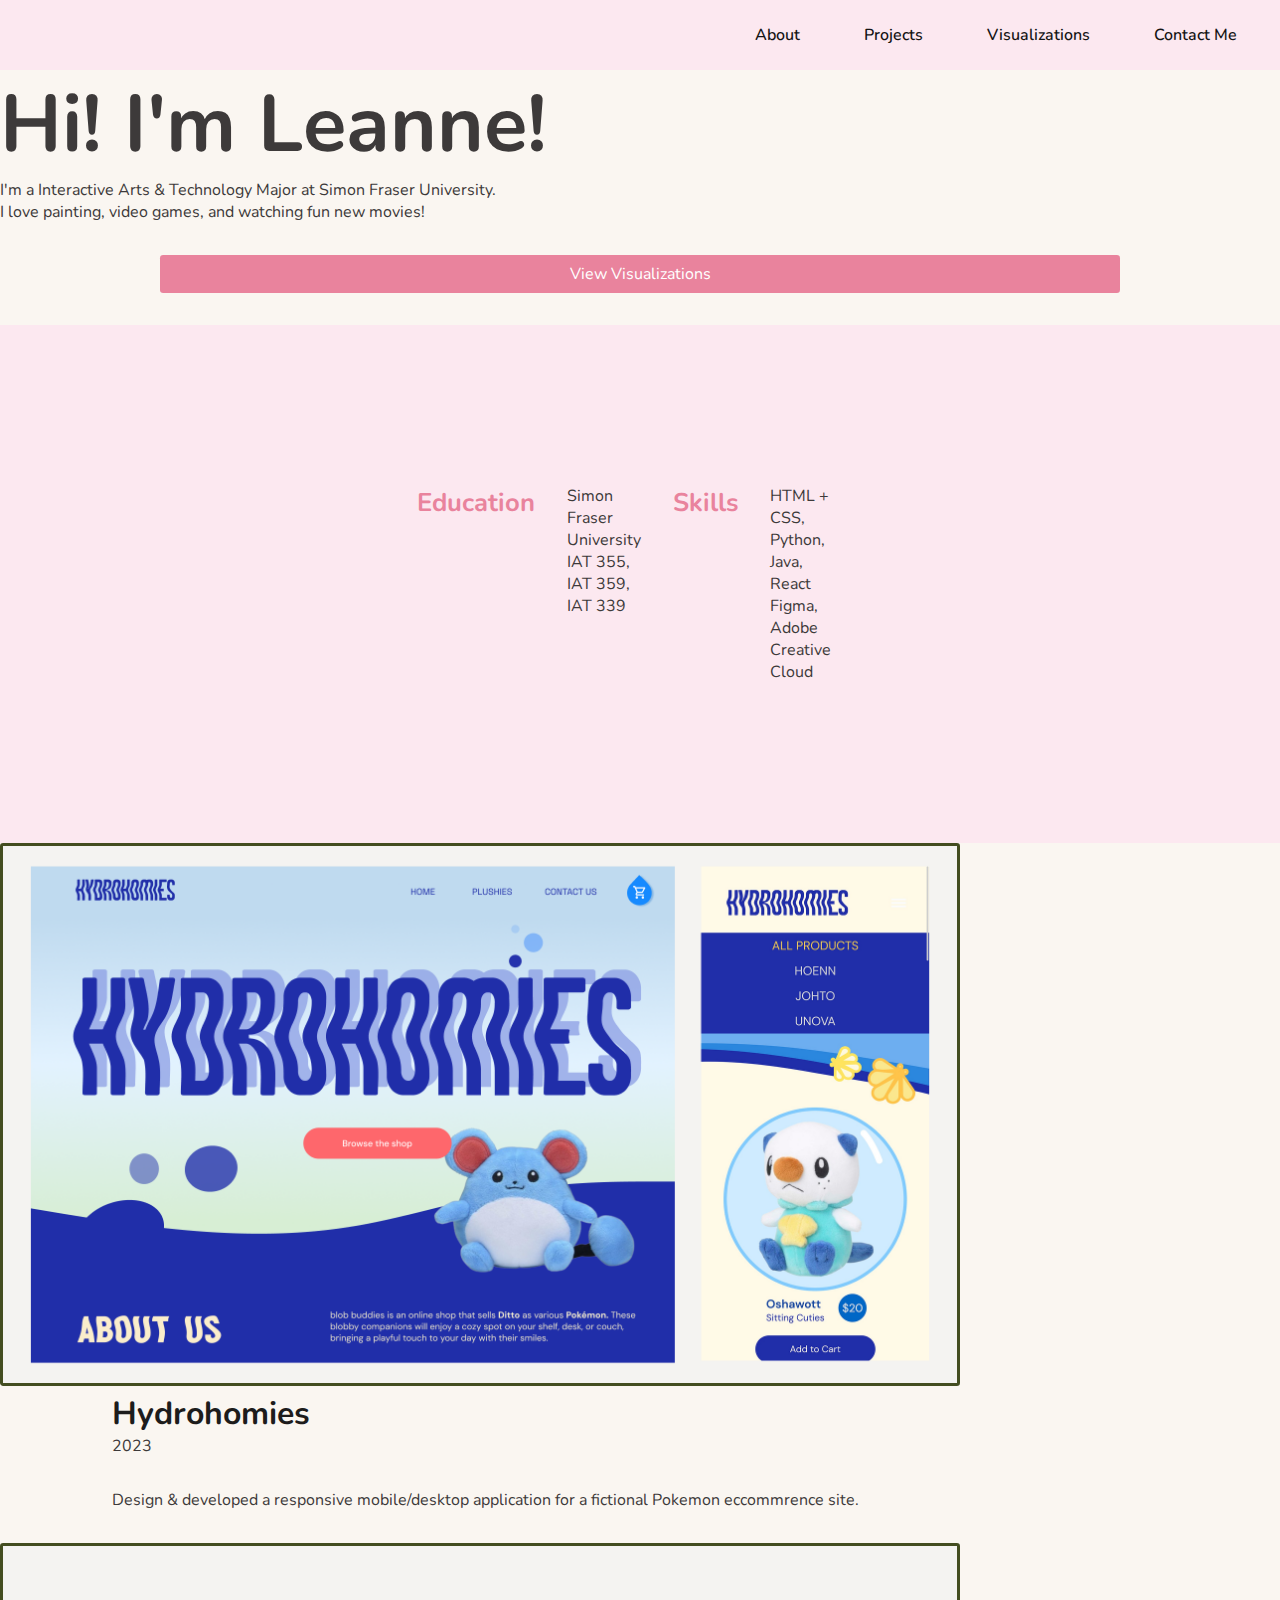
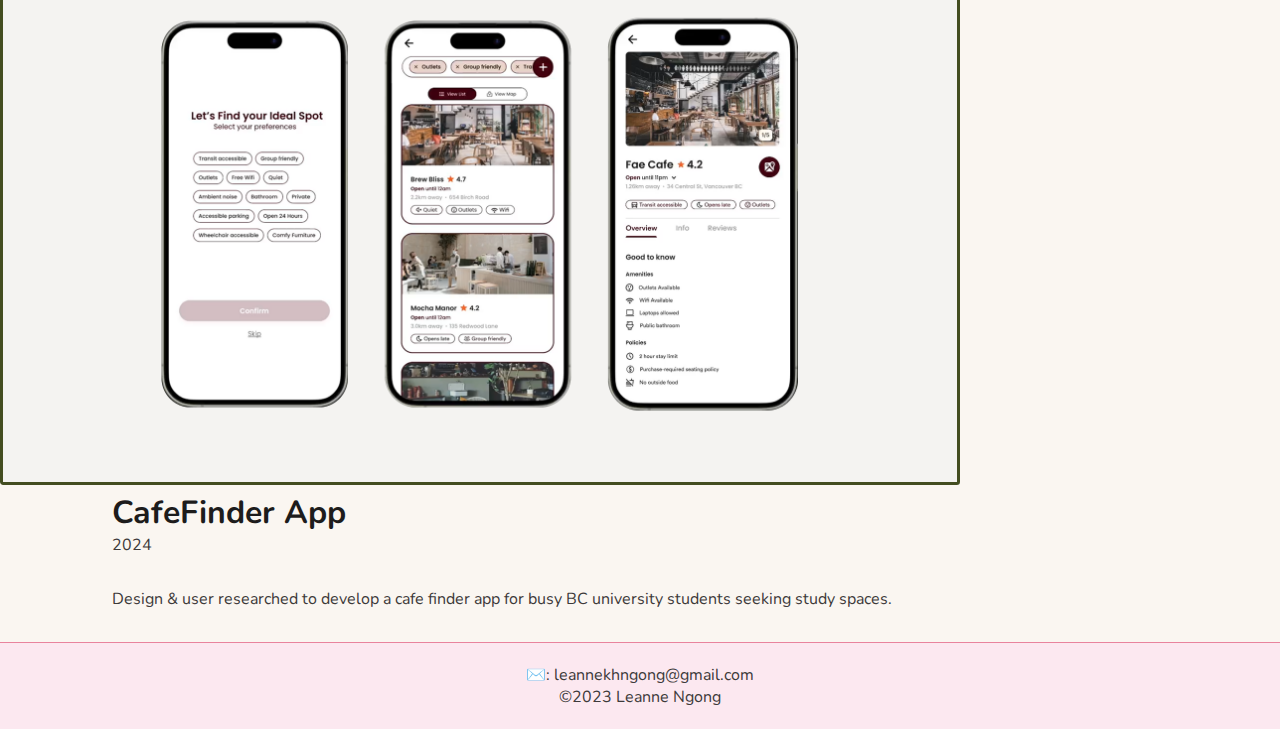
<file: index.html>
<!DOCTYPE html>
<html lang="en">

<head>
  <meta charset="UTF-8">
  <meta name="viewport" content="width=device-width, initial-scale=1">
  <title>A2: Leanne's Personal Website</title>

  <!--STYLE SHEET LINKAGE-->
  <link rel="stylesheet" href="style.css">

  <!--FONT-->
  <link href='https://fonts.googleapis.com/css?family=Nunito' rel='stylesheet'>
  
  <!--IMG-->


</head>

<body>
  <!--NAV BAR-->
  <nav class="main-nav">
    <a class="nav-item" href="">About</a>
    <a class="nav-item" href="">Projects</a>
    <a class="nav-item" href="">Visualizations</a>
    <a class="nav-item" href="#footer-link">Contact Me</a>


  </nav>

  <!--HERO SECTION-->
  <div class="about grid">
    <h1 class="Intro">Hi! I'm Leanne!</h1>
    <p>I'm a Interactive Arts & Technology Major at Simon Fraser
      University.
    </p>
    <p> I love painting, video games, and watching fun new movies!
    </p>

    <!--Button to Go to Visualizations-->
    <div class="visual-button">
      View Visualizations
    </div>
  </div>

  <div class="education-skills-section">

    <h2>Education</h2>
    <div>
      <p>Simon Fraser University</p>
      <p>IAT 355, IAT 359, IAT 339</p>
    </div>

    <h3>Skills</h3>
    <div>
      <p>HTML + CSS, Python, Java, React</p>
      <p>Figma, Adobe Creative Cloud
    </div>
  </div>

  <!--EXPERIENCE AND PROJECT SECTION-->
 
  <div class="experience-section">
    <div class="exp-container">
      <img class="exp-img" src="img/hydrohomies.png"     alt="image of hydrohomies plush shop desktop linking to hydrohomies case study">
    </div>
    <div class="exp-text-container">
      <h4>Hydrohomies</h4>
      <p>2023</p>
      <p class="exp-description">Design & developed a responsive mobile/desktop application 
        for a fictional Pokemon eccommrence site.
      </p>
    </div>
  </div>

  <div class="experience-section">
    <div class="exp-container">
      <img class="exp-img" src="img/cafefinder.png" alt="image of cafefinder app case study">
    </div>
    <div class="exp-text-container">
      <h5>CafeFinder App</h5>
      <p>2024</p>
      <p class="exp-description">Design & user researched to develop a cafe finder app for busy BC university students seeking study spaces.
      </p>
    </div>
  </div>



  <!-- FOOTER CONTACT ME -->
  <footer id="footer-link">
    <div class="footer-content">
      <p class="footer-email">✉️: leannekhngong@gmail.com
      </p>
      <p class="footer-email">©2023 Leanne Ngong</p>
    </div>
  </footer>

</body>



















</html>
</file>
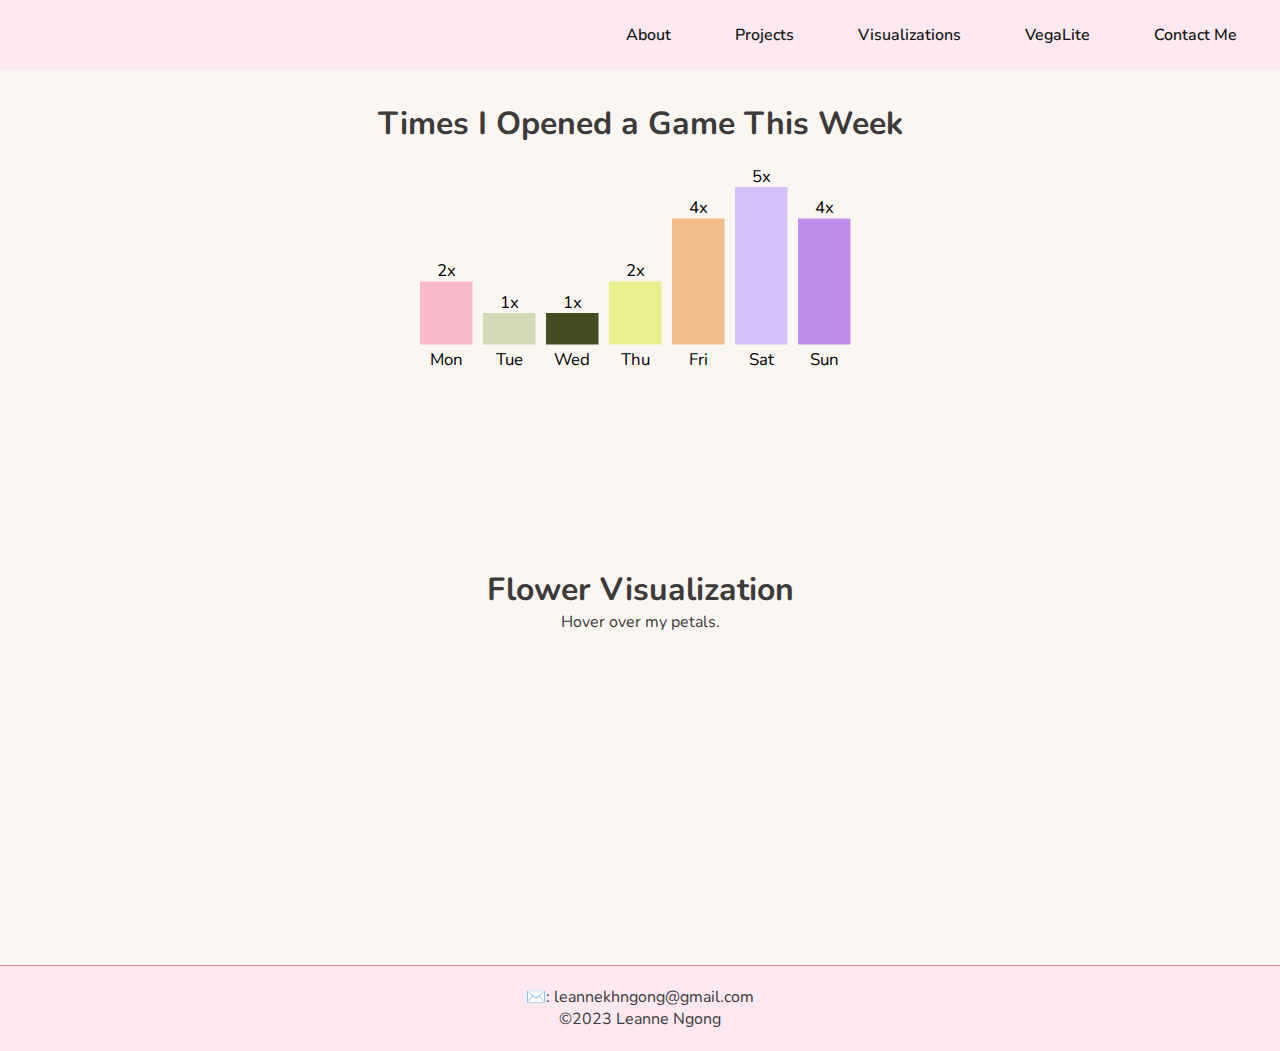
<file: visualizations.html>
<!DOCTYPE html>
<html lang="en">

<head>
  <meta charset="UTF-8">
  <meta name="viewport" content="width=device-width, initial-scale=1">
  <title>A2: Leanne's Personal Website</title>

  <!--STYLE SHEET LINKAGE-->
  <link rel="stylesheet" href="style.css">

  <!--FONT-->
  <link href='https://fonts.googleapis.com/css?family=Nunito' rel='stylesheet'>

  <!--IMG-->


</head>

<body>
  <!--NAV BAR-->
  <nav class="main-nav">
    <a class="nav-item" href="index.html">About</a>
    <a class="nav-item" href="index.html#experience-section">Projects</a>
    <a class="nav-item" href="visualizations.html">Visualizations</a>
    <a class="nav-item" href="vegalite.html">VegaLite</a>
    <a class="nav-item" href="#footer-link">Contact Me</a>
  </nav>

  <div class="visBarGraph">
    <!--First Visualization-->
    <h1>Times I Opened a Game This Week</h1>
    <svg id="gameGraph" viewBox="0 0 500 250" width="100%"></svg>
  </div>

  <div class="visDrawing">
    <!--Second Visualization-->
    <h2>Flower Visualization</h2>
    <p>Hover over my petals.</p>
    <svg id="flowerSVG" width="300" height="300"></svg>
  </div>


  <!-- FOOTER CONTACT ME -->
  <footer id="footer-link">
    <div class="footer-content">
      <p class="footer-email">✉️: leannekhngong@gmail.com
      </p>
      <p class="footer-email">©2023 Leanne Ngong</p>
    </div>
  </footer>

  <script src="vis.js">

    
  </script>

</body>

</html>
</file>
<file: style.css>
/* GENERAL */
* {
  box-sizing: border-box;
  margin: 0;
  padding: 0;
  font-family: 'Nunito';
}

p {
  color: #3d3a3a;
}


img {
  max-width: 100%;
  height: auto;
}


/* NAV */
.main-nav {
  display: flex;
  justify-content: end;
  padding: 1.5rem 0.7rem;
  background-color: rgb(252, 232, 240);
}

.nav-item {
  margin: 0 2rem;
  color: rgb(20, 20, 20);
  text-decoration: none;
  font-weight: 550;

}

/*BODY*/

body {
  background-color: rgb(250, 246, 241);
}

#about {
  padding: 10rem 0;
  place-items: center;
  margin: 9.5rem;
  display: grid;
}


.visual-button {
  background-color: #e9839d;
  text-align: center;
  padding: 0.5rem 0.5rem;
  margin: 2rem 10rem;
  border-radius: 0.2rem;
  color: #ffffff;
  text-decoration: none;
}

h1 {
  font-size: 5rem;
  color: #3d3a3a;
}

/*EDUCATION SECTION */
.education-skills-section {
  background-color: rgb(252, 232, 240);
  display: flex;
  justify-content: center;
  padding: 10rem 30rem;
}

.education-skills-section p {
  margin: 0 2rem;
}

h2,
h3 {
  font-size: 1.6rem;
  color: #E9839D;
}


/*EXPERIENCE SECTION */
#experience-section, #experience-section2 {
  display: flex;
  justify-content: center;
  padding: 10rem 17rem;
  background-color: #d1dab5;
}

.exp-img {
  border: 0.2rem solid #434d20;
  border-radius: 0.2rem;
  width: 60rem;
  height: auto;
}

.exp-text-container {
  margin: 0 7rem;
}

.exp-text-container h4 {
  font-size: 2rem;
  color: #1d1c1c;

}

.exp-text-container h5 {
  font-size: 2rem;
  color: #1d1c1c;

}

.exp-description {
  margin: 2rem 0;


}

/* vegalite  */
.vis-title{
  font-size: 2rem;
  color:#3d3a3a;
  display: grid;
  justify-content: center;
}

.vega-container{
  display: grid;
  justify-content: center;
  margin-top: 5rem;
  margin-bottom: 10rem;
}

.scroll-x-container {
    max-width: 50rem;
    overflow-x: auto;
    overflow-y: hidden; 
}

.vega-desc{
  text-align: center;
  max-width: 50rem;
  margin-bottom: 2rem;
}






/*FOOTER CONTACT SECTION*/
.footer-content {
  text-align: center;
  background-color: rgb(252, 232, 240);
  padding: 1.3rem 0;
  border-top: 0.1rem solid #E9839D;
}


/* VISUALIZATIONS */

.visBarGraph, .visDrawing {
  display: grid;
  justify-content: center;
  margin: 2rem 0;
}

.visBarGraph h1, .visDrawing h2{
  text-align: center;
  font-size: 2rem;
  color:#3d3a3a
}

.visDrawing{
  margin-top: 10rem;
}

.visDrawing p{
  text-align: center;
}

/* GRIDS & RESPONSIVENESS*/
.grid {
  display: grid;
}

.onecolumn {
  grid-template-columns: 1fr;
}

/* 900px */
@media(max-width:56.25rem) {
  #about{
    display: grid;
    grid-template-columns: 1fr;
    margin: 2rem;
    place-items:unset;  
  }

  #about .visual-button{
    padding: 1rem 2rem;
    margin: 2rem 0;
    margin-right: 19rem;
  }

  .education-skills-section{
    padding: 2rem 3rem;
  }

  

  #experience-section, #experience-section2{
    display: grid; 
    grid-template-columns: 1fr;
    padding: 4rem 3rem;


  }


}


/* 576px */
@media(max-width:36rem) {
  .main-nav{
    display: grid;
    grid-template-columns: 1fr 1fr;
  }

   .education-skills-section{
    padding: 2rem 3rem;
    display: grid;
    grid-template-columns: 1fr;

  }

  .education-skills-section h3{
   margin-top: 2rem;

  }

  .visBarGraph, .visDrawing{
    margin: 3rem 2rem;
  }

}

/* 490px */
@media(max-width:30.625rem) {
  .main-nav{
    display: grid;
    grid-template-columns: 1fr;
  }

    #about .visual-button{
    padding: 1rem 2rem;
    margin: 2rem 0;
  }

}
</file>
